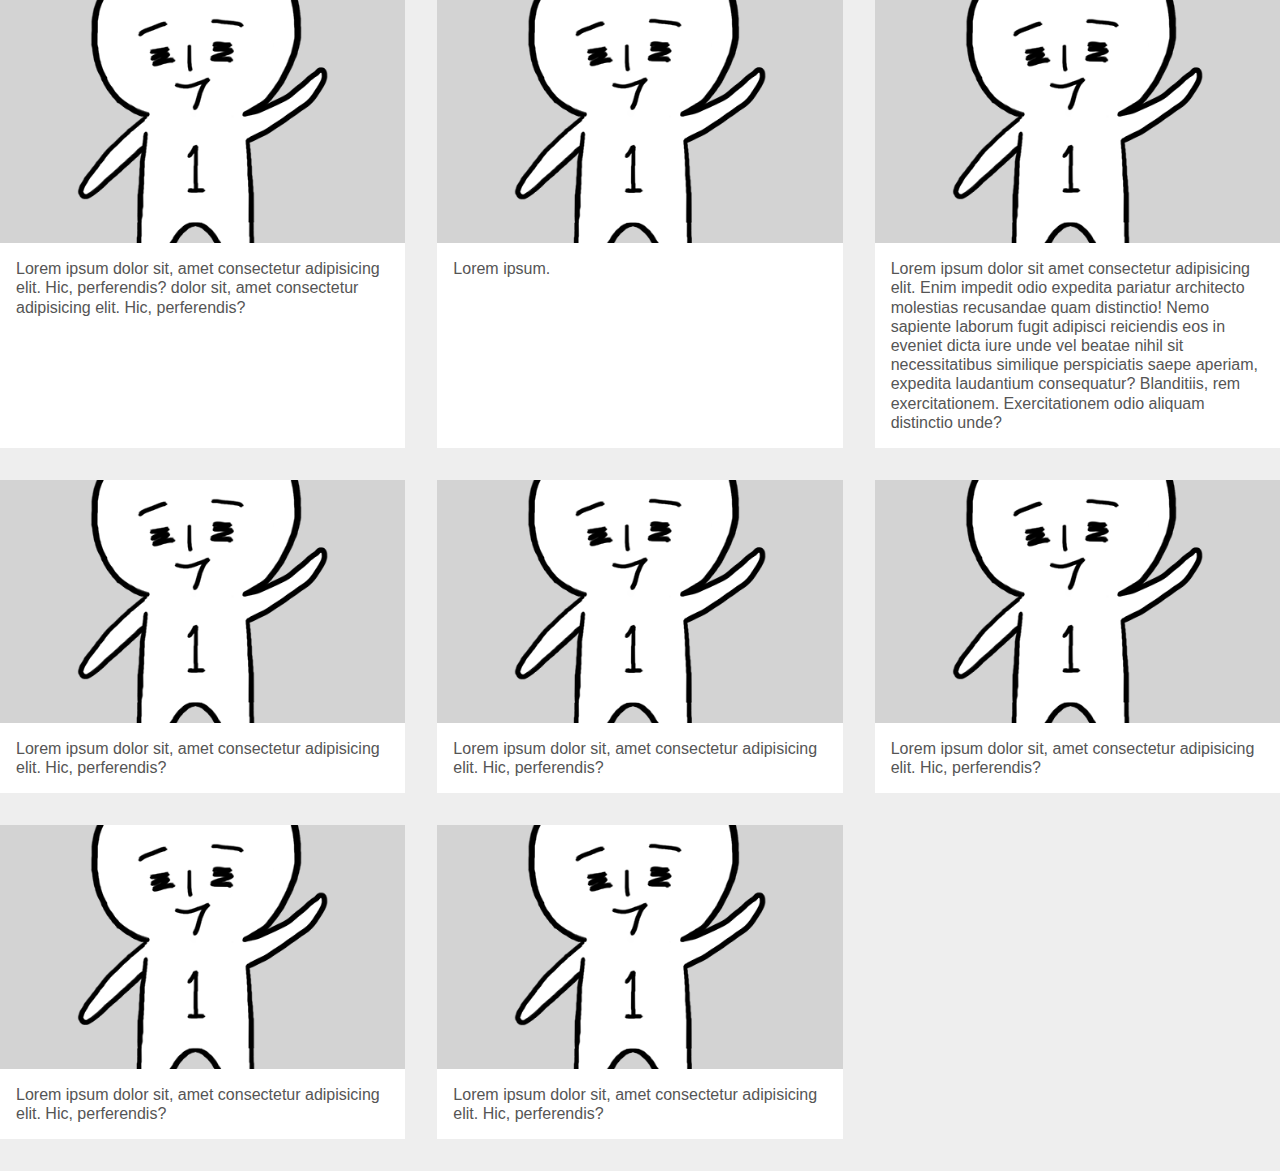
<file: 5. cardList/index.html>
<!DOCTYPE html>
<html>
  <head>
    <meta charset="UTF-8" />
    <meta name="viewport" content="width=device-width, initial-scale=1.0" />
    <meta http-equiv="X-UA-Compatible" content="ie=edge" />
    <title>CSS Flex</title>
    <link rel="stylesheet" href="default.css" />
    <link rel="stylesheet" href="ui.css" />
  </head>
  <body>
    <div class="card-list-con">
      <ul class="card-list">
        <li class="card-item">
          <figure
            class="card-image"
            style="background-image: url(images/ilbuni.png)"
          >
            <img src="images/ilbuni.png" alt="일분이" />
          </figure>
          <div class="card-desc">
            Lorem ipsum dolor sit, amet consectetur adipisicing elit. Hic,
            perferendis? dolor sit, amet consectetur adipisicing elit. Hic,
            perferendis?
          </div>
        </li>
        <li class="card-item">
          <figure
            class="card-image"
            style="background-image: url(images/ilbuni.png)"
          >
            <img src="images/ilbuni.png" alt="일분이" />
          </figure>
          <div class="card-desc">Lorem ipsum.</div>
        </li>
        <li class="card-item">
          <figure
            class="card-image"
            style="background-image: url(images/ilbuni.png)"
          >
            <img src="images/ilbuni.png" alt="일분이" />
          </figure>
          <div class="card-desc">
            Lorem ipsum dolor sit amet consectetur adipisicing elit. Enim
            impedit odio expedita pariatur architecto molestias recusandae quam
            distinctio! Nemo sapiente laborum fugit adipisci reiciendis eos in
            eveniet dicta iure unde vel beatae nihil sit necessitatibus
            similique perspiciatis saepe aperiam, expedita laudantium
            consequatur? Blanditiis, rem exercitationem. Exercitationem odio
            aliquam distinctio unde?
          </div>
        </li>
        <li class="card-item">
          <figure
            class="card-image"
            style="background-image: url(images/ilbuni.png)"
          >
            <img src="images/ilbuni.png" alt="일분이" />
          </figure>
          <div class="card-desc">
            Lorem ipsum dolor sit, amet consectetur adipisicing elit. Hic,
            perferendis?
          </div>
        </li>
        <li class="card-item">
          <figure
            class="card-image"
            style="background-image: url(images/ilbuni.png)"
          >
            <img src="images/ilbuni.png" alt="일분이" />
          </figure>
          <div class="card-desc">
            Lorem ipsum dolor sit, amet consectetur adipisicing elit. Hic,
            perferendis?
          </div>
        </li>
        <li class="card-item">
          <figure
            class="card-image"
            style="background-image: url(images/ilbuni.png)"
          >
            <img src="images/ilbuni.png" alt="일분이" />
          </figure>
          <div class="card-desc">
            Lorem ipsum dolor sit, amet consectetur adipisicing elit. Hic,
            perferendis?
          </div>
        </li>
        <li class="card-item">
          <figure
            class="card-image"
            style="background-image: url(images/ilbuni.png)"
          >
            <img src="images/ilbuni.png" alt="일분이" />
          </figure>
          <div class="card-desc">
            Lorem ipsum dolor sit, amet consectetur adipisicing elit. Hic,
            perferendis?
          </div>
        </li>
        <li class="card-item">
          <figure
            class="card-image"
            style="background-image: url(images/ilbuni.png)"
          >
            <img src="images/ilbuni.png" alt="일분이" />
          </figure>
          <div class="card-desc">
            Lorem ipsum dolor sit, amet consectetur adipisicing elit. Hic,
            perferendis?
          </div>
        </li>
      </ul>
    </div>
  </body>
</html>
</file>
<file: 5. cardList/default.css>
html {
	font-family: 'Apple SD Gothic Neo', Roboto, 'Noto Sans KR', NanumGothic, 'Malgun Gothic', sans-serif;
	color: #555;
	line-height: 1.2;
	word-wrap: break-word;
}
body {
	background: #eee;
	-webkit-font-smoothing: antialiased;
}
html, body, div, span, applet, object, iframe,
h1, h2, h3, h4, h5, h6, p, blockquote, pre,
a, abbr, acronym, address, big, cite, code,
del, dfn, em, img, ins, kbd, q, s, samp,
small, strike, strong, sub, sup, tt, var,
b, u, i, center,
dl, dt, dd, ol, ul, li,
fieldset, form, label, legend,
table, caption, tbody, tfoot, thead, tr, th, td,
article, aside, canvas, details, embed,
figure, figcaption, footer, header, hgroup,
menu, nav, output, ruby, section, summary,
time, mark, audio, video {
	margin: 0;
	padding: 0;
	border: 0;
}
article, aside, details, figcaption, figure, footer, header, hgroup, menu, nav, section {
	display: block;
}
div, span, article, section, header, footer, aside, p, ul, li, fieldset, legend, label, a, nav, form {
	box-sizing: border-box;
	/* content-box */
}
ol, ul, li {
	list-style: none;
}
table {
	border-collapse: collapse;
	border-spacing: 0;
}
img {
	max-width: 100%;
	height: auto;
	border: 0;
}
a {
	display: inline-block;
}
button {
	border: 0;
	background: transparent;
	cursor: pointer;
}

.flex-container {
	/* padding: 10px; */
	background: lightgray;
}
.flex-item {
	padding: 10px;
	border: 3px solid rgb(50,50,40);
	color: white;
	background: mediumseagreen;
}
</file>
<file: 5. cardList/ui.css>
/* card list */
.card-item {
  display: flex;
  flex-direction: column;
  margin-bottom: 2rem;
}
.card-image {
  height: 0;
  padding-bottom: 60%;
  background-color: lightgray;
  background-repeat: no-repeat;
  background-position: center;
  background-size: cover;
}
.card-image img {
  display: none;
}
.card-desc {
  flex: 1 1 auto;
  padding: 1em;
  background: white;
}

@media (min-width: 600px) {
  .card-list-con {
    overflow-x: hidden;
  }
  .card-list {
    display: flex;
    flex-wrap: wrap;
    margin: 0 -1rem;
  }
  .card-item {
    width: 50%;
    padding: 0 1rem;
  }
}

@media (min-width: 1200px) {
  .card-item {
    width: 33.33333%;
  }
}
</file>
